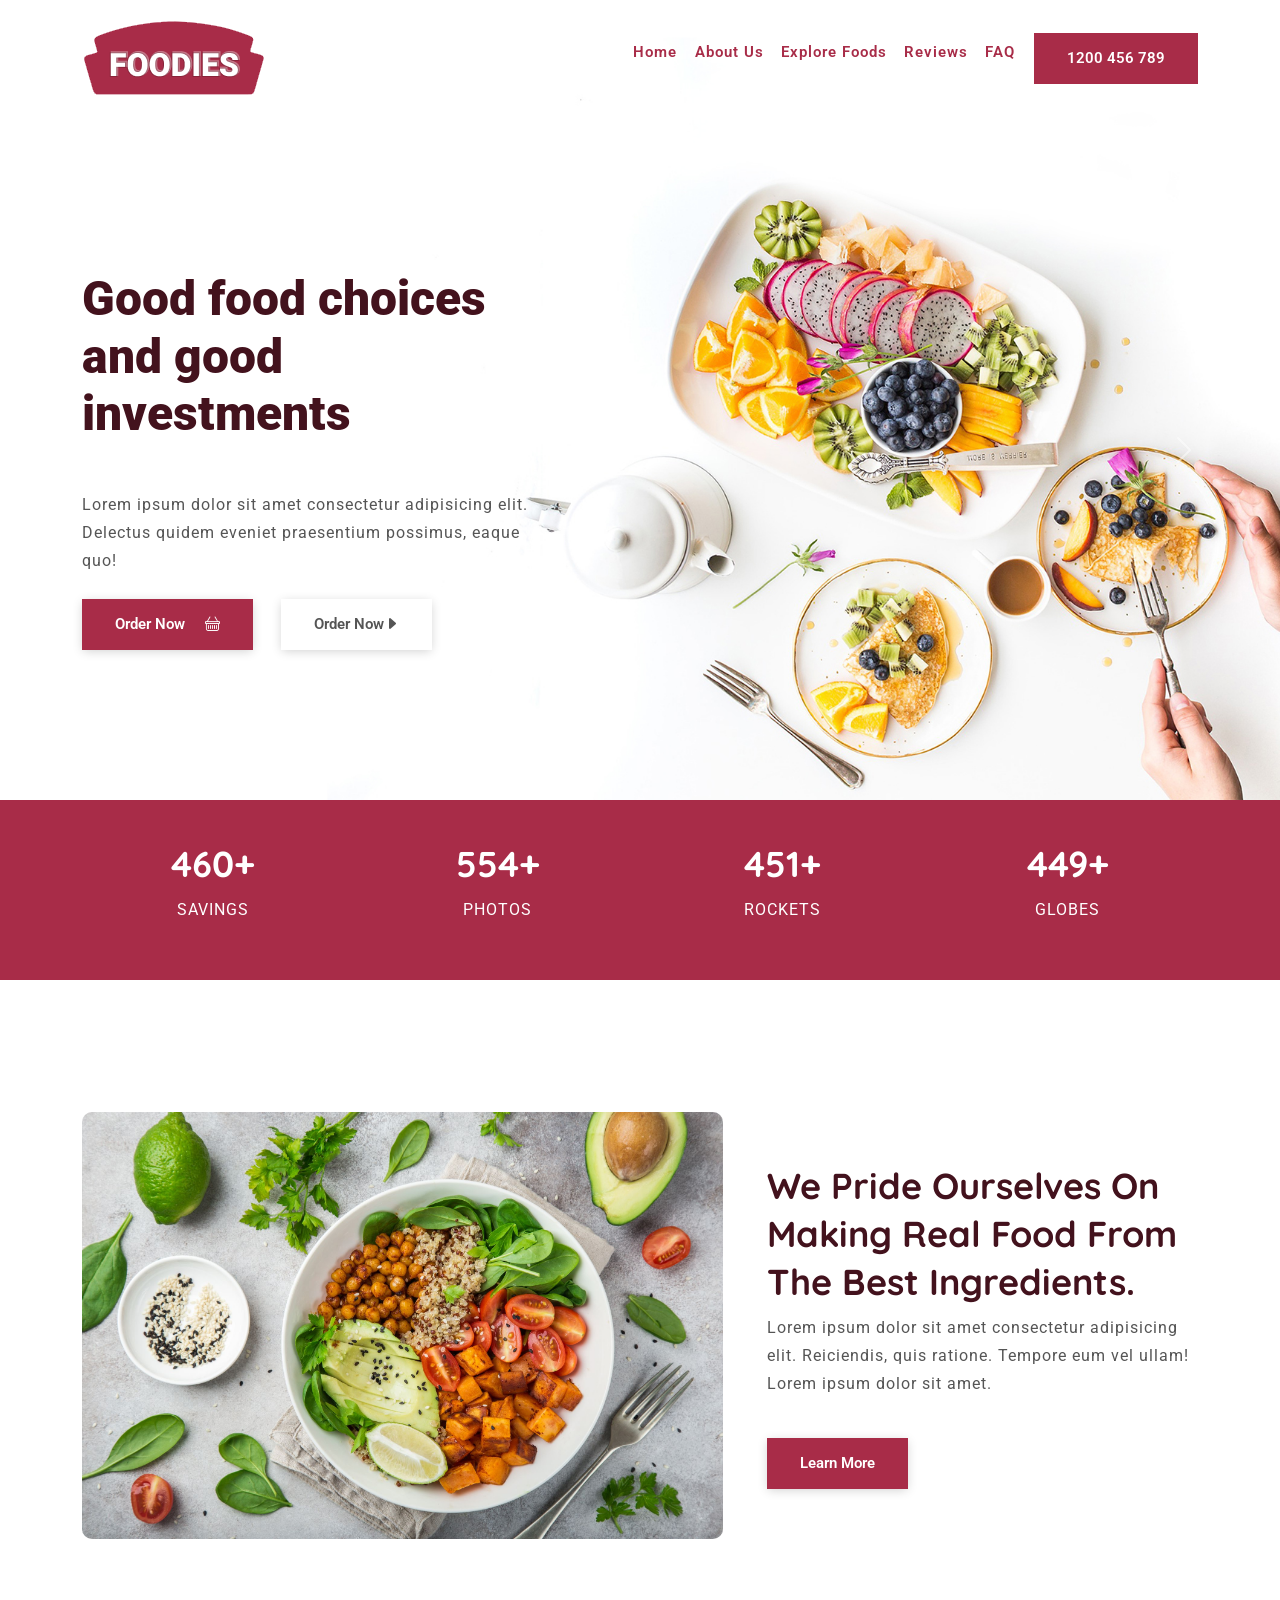
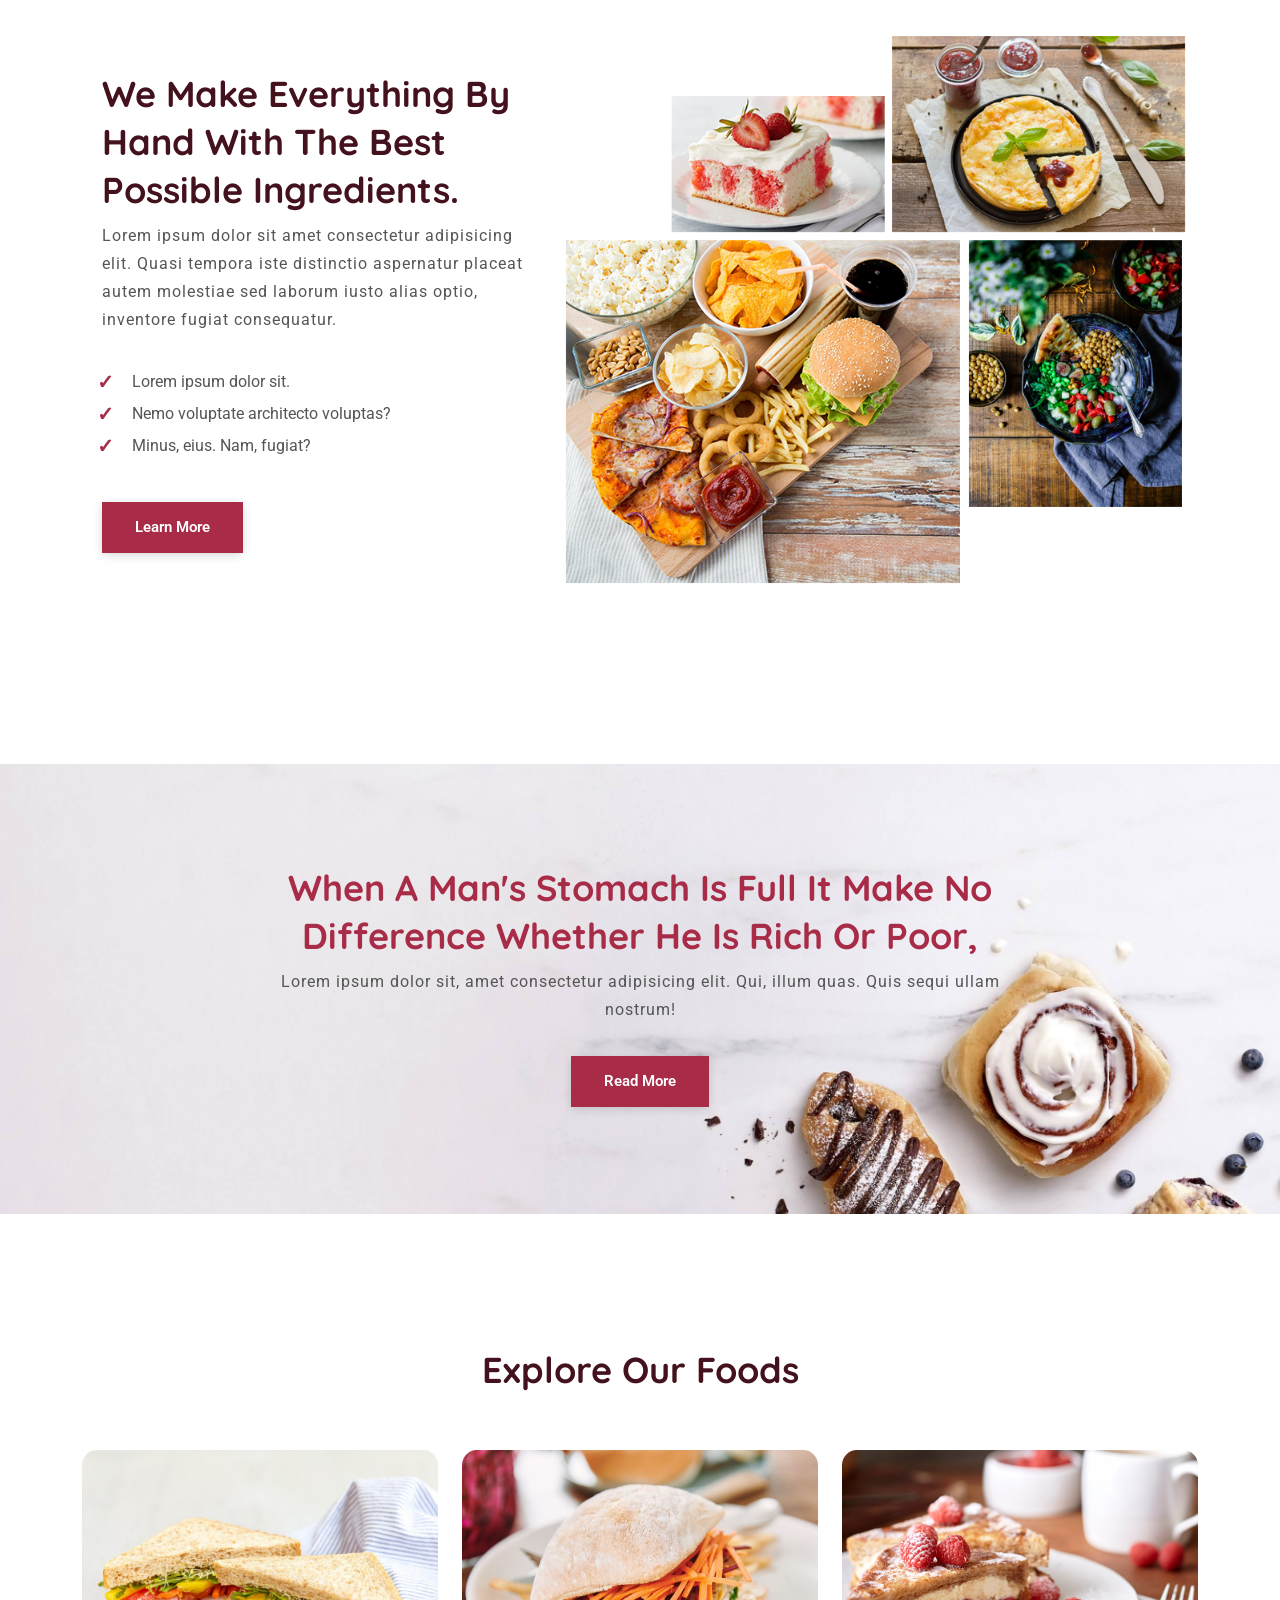
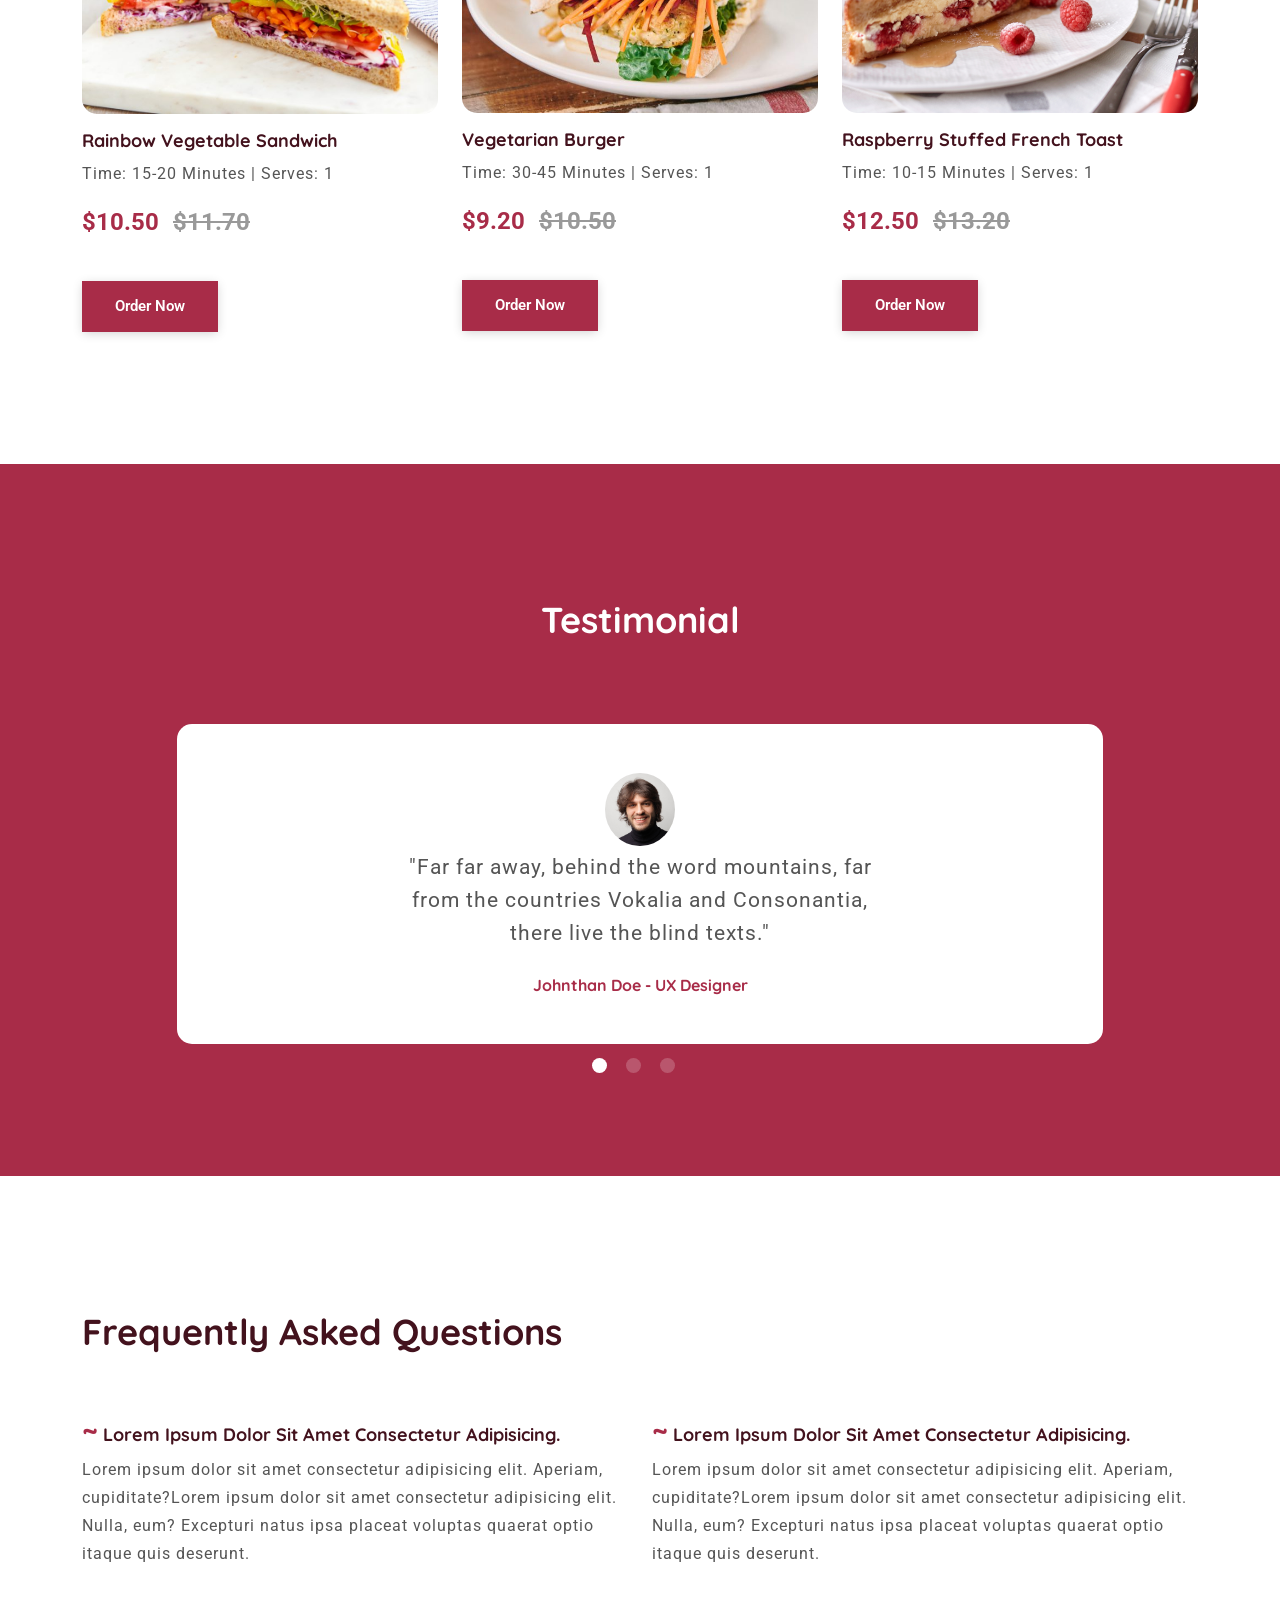
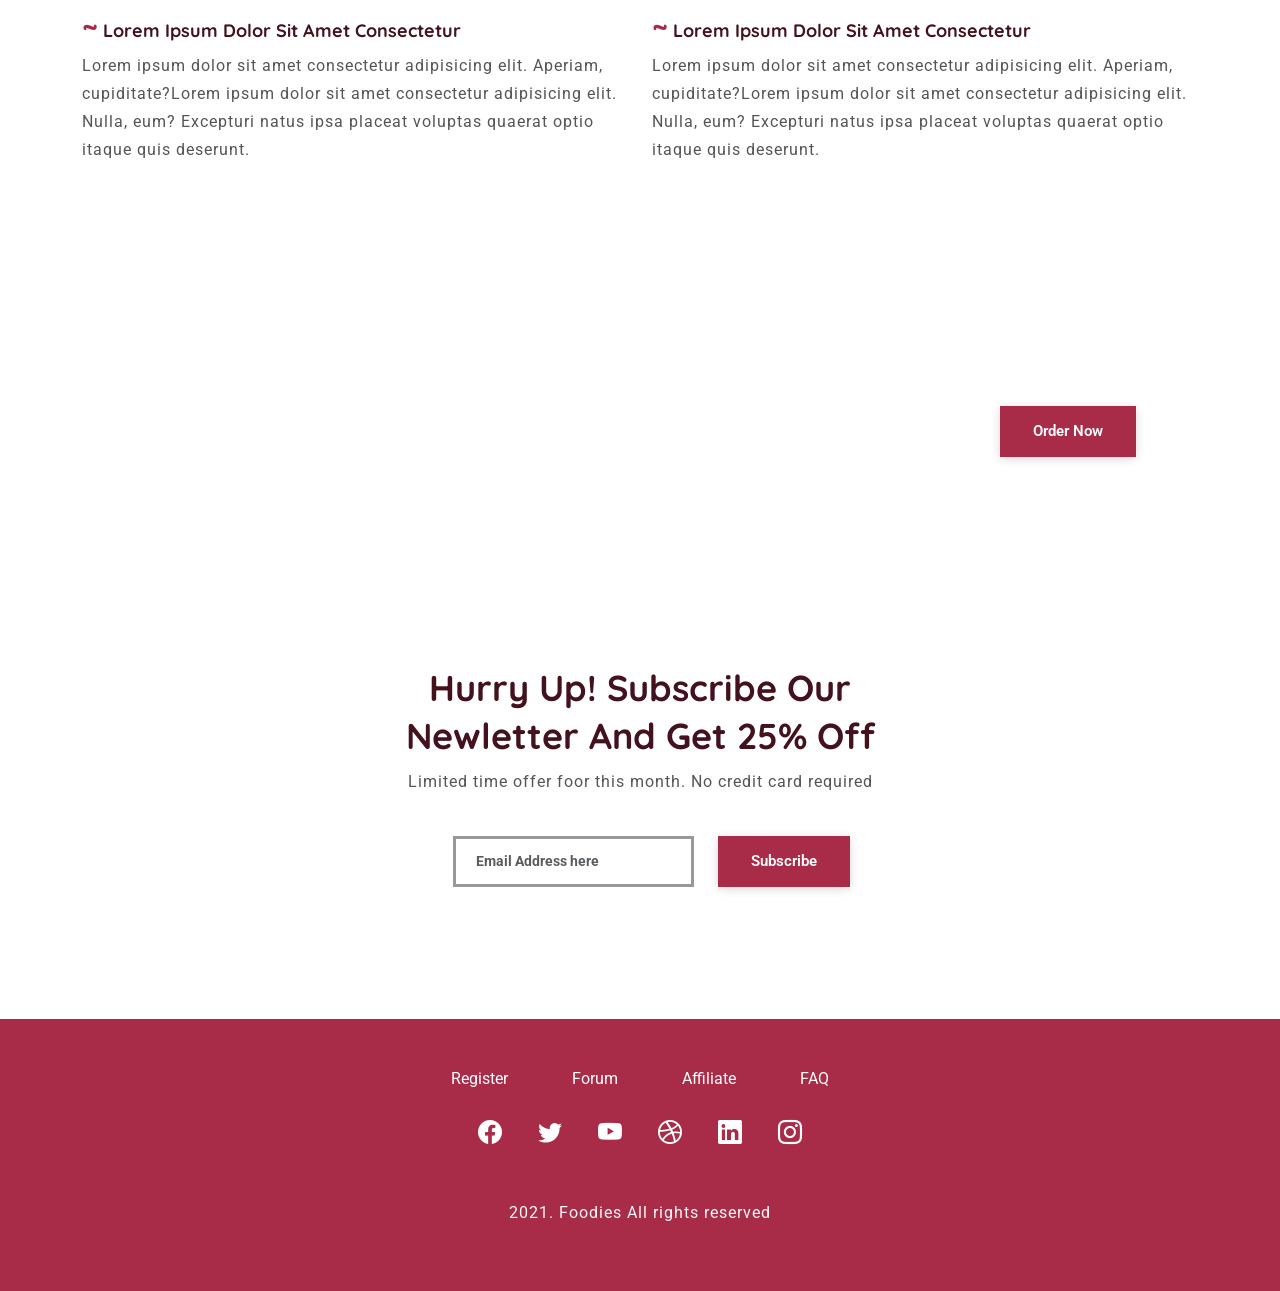
<file: bootstrap/index.html>
<!DOCTYPE html>
<html lang="en">
  <head>
    <meta charset="UTF-8" />
    <meta name="viewport" content="width=device-width, initial-scale=1.0" />
    <link rel="apple-touch-icon" sizes="180x180" href="/apple-touch-icon.png" />
    <link rel="icon" type="image/png" sizes="32x32" href="/favicon-32x32.png" />
    <link rel="icon" type="image/png" sizes="16x16" href="/favicon-16x16.png" />
    <link rel="manifest" href="/site.webmanifest" />
    <link rel="preconnect" href="https://fonts.googleapis.com" />
    <link rel="preconnect" href="https://fonts.gstatic.com" crossorigin />
    <link
      href="https://fonts.googleapis.com/css2?family=Roboto:ital,wght@0,100;0,300;0,400;0,500;0,700;0,900;1,100;1,300;1,400;1,500;1,700;1,900&display=swap"
      rel="stylesheet"
    />
    <link rel="preconnect" href="https://fonts.googleapis.com" />
    <link rel="preconnect" href="https://fonts.gstatic.com" crossorigin />
    <link
      href="https://fonts.googleapis.com/css2?family=Quicksand:wght@300..700&display=swap"
      rel="stylesheet"
    />
    <link rel="stylesheet" href="./css/style.min.css" />
    <link rel="stylesheet" href="./css/media.min.css" />
    <link
    rel="stylesheet"
    href="https://cdn.jsdelivr.net/npm/bootstrap-icons@1.11.3/font/bootstrap-icons.min.css"
  />
    <title>Sait Mancare</title>
  </head>
  <body>
    <!-- header desing -->
    <header>
      <nav class="navbar navbar-expand-lg navigation-wrap">
        <div class="container">
          <a class="navbar-brand" href="#"
            ><img src="./images/logo.png" alt=""
          /></a>
          <button
            class="navbar-toggler"
            type="button"
            data-bs-toggle="collapse"
            data-bs-target="#navbarNav"
            aria-controls="navbarNav"
            aria-expanded="false"
            aria-label="Toggle navigation"
          >
            <i class="navbar-toggler-icon"></i>
          </button>
          <div class="navbar-collapse collapse show" id="navbarNav">
            <ul class="navbar-nav ms-auto mb-2 mb-lg-0">
              <li class="nav-item">
                <a class="nav-link" aria-current="page" href="#home">Home</a>
              </li>
              <li class="nav-item">
                <a class="nav-link" href="#about">About Us</a>
              </li>
              <li class="nav-item">
                <a class="nav-link" href="#explore-food">Explore Foods</a>
              </li>
              <li class="nav-item">
                <a class="nav-link" href="#testimonial">Reviews</a>
              </li>
              <li class="nav-item">
                <a class="nav-link" href="#faq">FAQ</a>
              </li>
              <li>
                <button class="main-btn">1200 456 789</button>
              </li>
            </ul>
          </div>
        </div>
      </nav>
    </header>
    <!-- section-1  top-banner -->
    <section id="home">
      <div class="container-fluid px-0 top-banner">
        <div class="container">
          <div class="row">
            <div class="col-lg-5 col-md-6">
              <h1>Good food choices and good investments</h1>

              <p>
                Lorem ipsum dolor sit amet consectetur adipisicing elit.
                Delectus quidem eveniet praesentium possimus, eaque quo!
              </p>
              <div class="mt-4">
                <button class="main-btn">
                  Order now <i class="bi bi-basket ps-3"></i>
                </button>
                <button class="white-btn ms-lg-4 mt-lg-0 mt-4">
                  Order now<i class="bi bi-caret-right-fill"></i>
                </button>
              </div>
            </div>
          </div>
        </div>
      </div>
    </section>
    <!-- section-2 counter -->
    <section id="counter">
      <section class="counter-section">
        <div class="container">
          <div class="row text-center">
            <div class="col-md-3 mb-lg-0 mb-md-0 mb-5">
              <h2><span id="count1"></span>+</h2>
              <p>SAVINGS</p>
            </div>
            <div class="col-md-3 mb-lg-0 mb-md-0 mb-5">
              <h2><span id="count2"></span>+</h2>
              <p>PHOTOS</p>
            </div>
            <div class="col-md-3 mb-lg-0 mb-md-0 mb-5">
              <h2><span id="count3"></span>+</h2>
              <p>ROCKETS</p>
            </div>
            <div class="col-md-3 mb-lg-0 mb-md-0 mb-5">
              <h2><span id="count4"></span>+</h2>
              <p>GLOBES</p>
            </div>
          </div>
        </div>
      </section>
    </section>
    <!-- section-3 about -->
    <section id="about">
      <div class="about-section wrapper">
        <div class="container">
          <div class="row align-items-center">
            <div class="col-lg-7 col-md-12 mb-lg-0 mb-5">
              <div class="card border-0">
                <img src="./images/img/img-1.png" class="img-fluid" alt="" />
              </div>
            </div>
            <div class="col-lg-5 col-md-12 text-sec">
              <h2>
                We pride ourselves on making real food from the best
                ingredients.
              </h2>
              <p>
                Lorem ipsum dolor sit amet consectetur adipisicing elit.
                Reiciendis, quis ratione. Tempore eum vel ullam! Lorem ipsum
                dolor sit amet.
              </p>
              <button class="main-btn mt-4">Learn More</button>
            </div>
          </div>
        </div>
        <div class="container food-type">
          <div class="row align-items-center">
            <div class="col-lg-5 col-md-12 text-sec mb-lg-0 mb-5">
              <h2>
                We make everything by hand with the best possible ingredients.
              </h2>
              <p>
                Lorem ipsum dolor sit amet consectetur adipisicing elit. Quasi
                tempora iste distinctio aspernatur placeat autem molestiae sed
                laborum iusto alias optio, inventore fugiat consequatur.
              </p>
              <ul class="list-unstyled py-3">
                <li>Lorem ipsum dolor sit.</li>
                <li>Nemo voluptate architecto voluptas?</li>
                <li>Minus, eius. Nam, fugiat?</li>
              </ul>
              <button class="main-btn mt-4">Learn More</button>
            </div>
            <div class="col-lg-7 col-md-12">
              <div class="card border-0">
                <img src="./images/img/img-2.png" class="img-fluid" alt="" />
              </div>
            </div>
          </div>
        </div>
      </div>
    </section>
    <!-- section-3 story -->
    <section id="story">
      <div class="story-section">
        <div class="container">
          <div class="row">
            <div class="col-sm-12">
              <div class="text-content">
                <h2>
                  When a man's stomach is full it make no difference whether he
                  is rich or poor,
                </h2>
                <p>
                  Lorem ipsum dolor sit, amet consectetur adipisicing elit. Qui,
                  illum quas. Quis sequi ullam nostrum!
                </p>
                <button class="main-btn mt-3">Read More</button>
              </div>
            </div>
          </div>
        </div>
      </div>
    </section>
    <!-- section-4 explor-food -->
    <section id="explore-food">
      <div class="explore-food wrapper">
        <div class="container">
          <div class="row">
            <div class="col-sm-12">
              <div class="text-content text-center">
                <h2>Explore Our Foods</h2>
              </div>
            </div>
          </div>
          <div class="row pt-5">
            <div class="col-lg-4 col-md-6 mb-lg-0 mb-5">
              <div class="card">
                <img src="./images/img/img-3.jpg" class="img-fluid" alt="" />
                <div class="pt-3">
                  <h4>Rainbow Vegetable Sandwich</h4>
                  <p>Time: 15-20 Minutes | Serves: 1</p>
                  <span>$10.50 <del>$11.70</del></span>
                  <button class="main-btn mt-4">Order Now</button>
                </div>
              </div>
            </div>
            <div class="col-lg-4 col-md-6 mb-lg-0 mb-5">
              <div class="card">
                <img src="./images/img/img-4.jpg" class="img-fluid" alt="" />
                <div class="pt-3">
                  <h4>Vegetarian Burger</h4>
                  <p>Time: 30-45 Minutes | Serves: 1</p>
                  <span>$9.20 <del>$10.50</del></span>
                  <button class="main-btn mt-4">Order Now</button>
                </div>
              </div>
            </div>
            <div class="col-lg-4 col-md-6 mb-lg-0 mb-5">
              <div class="card">
                <img src="./images/img/img-5.jpg" class="img-fluid" alt="" />
                <div class="pt-3">
                  <h4>Raspberry Stuffed French Toast</h4>
                  <p>Time: 10-15 Minutes | Serves: 1</p>
                  <span>$12.50 <del>$13.20</del></span>
                  <button class="main-btn mt-4">Order Now</button>
                </div>
              </div>
            </div>
          </div>
        </div>
      </div>
    </section>
    <!-- testimonial -->
    <section id="testimonial">
      <div class="testimonial-section wrapper">
        <div class="container text-center">
          <div class="text-center pb-4">
            <h2>Testimonial</h2>
          </div>
          <div class="row">
            <div class="col-sm-12 col-lg-10 offset-lg-1">
              <div
                id="carouselExampleDark"
                class="carousel slide"
                data-bs-ride="carousel"
              >
                <div class="carousel-indicators">
                  <button
                    type="button"
                    data-bs-target="#carouselExampleDark"
                    data-bs-slide-to="0"
                    class="active"
                    aria-current="true"
                    aria-label="Slide 1"
                  ></button>
                  <button
                    type="button"
                    data-bs-target="#carouselExampleDark"
                    data-bs-slide-to="1"
                    aria-label="Slide 2"
                  ></button>
                  <button
                    type="button"
                    data-bs-target="#carouselExampleDark"
                    data-bs-slide-to="2"
                    aria-label="Slide 3"
                  ></button>
                </div>
                <div class="carousel-inner">
                  <div class="carousel-item active">
                    <div class="carousel-caption">
                      <img src="./images/review/review-1.jpg" alt="..." />

                      <p>
                        "Far far away, behind the word mountains, far from the
                        countries Vokalia and Consonantia, there live the blind
                        texts."
                      </p>
                      <h5>Johnthan Doe - UX Designer</h5>
                    </div>
                  </div>
                  <div class="carousel-item">
                    <div class="carousel-caption">
                      <img src="./images/review/review-2.jpg" alt="..." />

                      <p>
                        "Far far away, behind the word mountains, far from the
                        countries Vokalia and Consonantia, there live the blind
                        texts."
                      </p>
                      <h5>Maccy Doe - Front End</h5>
                    </div>
                  </div>
                  <div class="carousel-item">
                    <div class="carousel-caption">
                      <img src="./images/review/review-1.jpg" alt="..." />

                      <p>
                        "Far far away, behind the word mountains, far from the
                        countries Vokalia and Consonantia, there live the blind
                        texts."
                      </p>
                      <h5>Johnthan Doe - UX Designer</h5>
                    </div>
                  </div>
                </div>
              </div>
              <button
                class="carousel-control-prev"
                type="button"
                data-bs-target="#carouselExampleDark"
                data-bs-slide="prev"
              >
                <span
                  class="carousel-control-prev-icon"
                  aria-hidden="true"
                ></span>
                <span class="visually-hidden">Previous</span>
              </button>
              <button
                class="carousel-control-next"
                type="button"
                data-bs-target="#carouselExampleDark"
                data-bs-slide="next"
              >
                <span
                  class="carousel-control-next-icon"
                  aria-hidden="true"
                ></span>
                <span class="visually-hidden">Next</span>
              </button>
            </div>
          </div>
        </div>
      </div>
    </section>
    <!-- sectiunea intrebari -->
    <section id="faq">
      <div class="faq wrapper">
        <div class="container">
          <div class="row">
            <div class="col-sm-12">
              <div class="text-center.pb-4">
                <h2>Frequently Asked Questions</h2>
              </div>
            </div>
          </div>
          <div class="row pt-5">
            <div class="col-sm-6 mb-4">
              <h4>
                <span>~</span>Lorem ipsum dolor sit amet consectetur
                adipisicing.
              </h4>
              <p>
                Lorem ipsum dolor sit amet consectetur adipisicing elit.
                Aperiam, cupiditate?Lorem ipsum dolor sit amet consectetur
                adipisicing elit. Nulla, eum? Excepturi natus ipsa placeat
                voluptas quaerat optio itaque quis deserunt.
              </p>
            </div>
            <div class="col-sm-6 mb-4">
              <h4>
                <span>~</span>Lorem ipsum dolor sit amet consectetur
                adipisicing.
              </h4>
              <p>
                Lorem ipsum dolor sit amet consectetur adipisicing elit.
                Aperiam, cupiditate?Lorem ipsum dolor sit amet consectetur
                adipisicing elit. Nulla, eum? Excepturi natus ipsa placeat
                voluptas quaerat optio itaque quis deserunt.
              </p>
            </div>
            <div class="col-sm-6 mb-4">
              <h4><span>~</span>Lorem ipsum dolor sit amet consectetur</h4>
              <p>
                Lorem ipsum dolor sit amet consectetur adipisicing elit.
                Aperiam, cupiditate?Lorem ipsum dolor sit amet consectetur
                adipisicing elit. Nulla, eum? Excepturi natus ipsa placeat
                voluptas quaerat optio itaque quis deserunt.
              </p>
            </div>
            <div class="col-sm-6 mb-4">
              <h4><span>~</span>Lorem ipsum dolor sit amet consectetur</h4>
              <p>
                Lorem ipsum dolor sit amet consectetur adipisicing elit.
                Aperiam, cupiditate?Lorem ipsum dolor sit amet consectetur
                adipisicing elit. Nulla, eum? Excepturi natus ipsa placeat
                voluptas quaerat optio itaque quis deserunt.
              </p>
            </div>
          </div>
        </div>
      </div>
    </section>
    <!-- section book food -->
    <section id="book-food">
      <div class="book-food">
        <div class="container book-food-text">
          <div class="row text-center">
            <div class="col-lg-9 col-md-12">
              <h2>Baked fresh daily by backers with passion.</h2>
            </div>
            <div class="col-lg-3 col-md-12 mt-lg-0 mt-4">
              <button class="main-btn">order now</button>
            </div>
          </div>
        </div>
      </div>
    </section>
    <!-- sectiunea newletter -->
    <section id="newletter">
      <div class="newsletter wrapper">
        <div class="container">
          <div class="row">
            <div class="sol-md-12">
              <div class="text-content text-center pb-4">
                <h2>Hurry up! Subscribe our newletter and get 25% Off</h2>
                <p>
                  Limited time offer foor this month. No credit card required
                </p>
              </div>
              <form class="newsletter">
                <div class="row">
                  <div class="col-md-8 col-12">
                    <input
                      class="form-control"
                      name="email"
                      placeholder="Email Address here"
                      type="email"
                    />
                  </div>
                  <div class="col-md-4 col-12">
                    <button class="main-btn" type="submit">Subscribe</button>
                  </div>
                </div>
              </form>
            </div>
          </div>
        </div>
      </div>
    </section>
    <!-- footer -->
    <footer id="footer">
      <div class="footer py-5">
        <div class="container">
          <div class="row">
            <div class="col-md-12 text-center">
              <a class="footer-link" href="#newletter">Register</a>
              <a class="footer-link" href="#story">Forum</a>
              <a class="footer-link" href="#book-food">Affiliate</a>
              <a class="footer-link" href="#faq">FAQ</a>
              <div class="footer-social pt-4 text-center">
                <a href="#"><i class="bi bi-facebook"></i></a>
                <a href="#"><i class="bi bi-twitter"></i></a>
                <a href="#"><i class="bi bi-youtube"></i></a>
                <a href="#"><i class="bi bi-dribbble"></i></a>
                <a href="#"><i class="bi bi-linkedin"></i></a>
                <a href="#"><i class="bi bi-instagram"></i></a>
              </div>
            </div>

            <div class="col sm-12">
              <div class="footer-copy">
                <div class="copy-right text-center pt-5">
                  <p class="text-light">2021. Foodies All rights reserved</p>
                </div>
              </div>
            </div>
          </div>
        </div>
      </div>
    </footer>
    <!-- links -->
    <script src="./node_modules/bootstrap/dist/js/bootstrap.bundle.js"></script>
    <script src="./js/main.js"></script>
  </body>
</html>
</file>
<file: bootstrap/css/media.min.css>
@media(max-width: 991px){.text-content{width:100%}.navigation-wrap .navbar-brand img{height:3.8125rem}.navigation-wrap{text-align:center;background-color:#fff}.navigation-wrap .nav-link{line-height:1.875rem}.top-banner{padding:9.375rem 0 9.375rem}.testimonial-section .carousel-item .carousel-caption p{padding:0}}@media(max-width: 767px){h1{font-size:2.8rem}h2{font-size:2rem;line-height:2.0625rem}.top-banner{padding:10.875rem 0 9.375rem}.story-section{height:auto;padding:3rem 0}.testimonial-section .carousel-item{padding:11rem 3.125rem}.newsletter{width:75%}.newsletter .main-btn{width:100%;margin-top:1rem}}@media(max-width: 330px){.testimonial-section .carousel-item{padding:13rem 3.125rem}}/*# sourceMappingURL=media.min.css.map */
</file>
